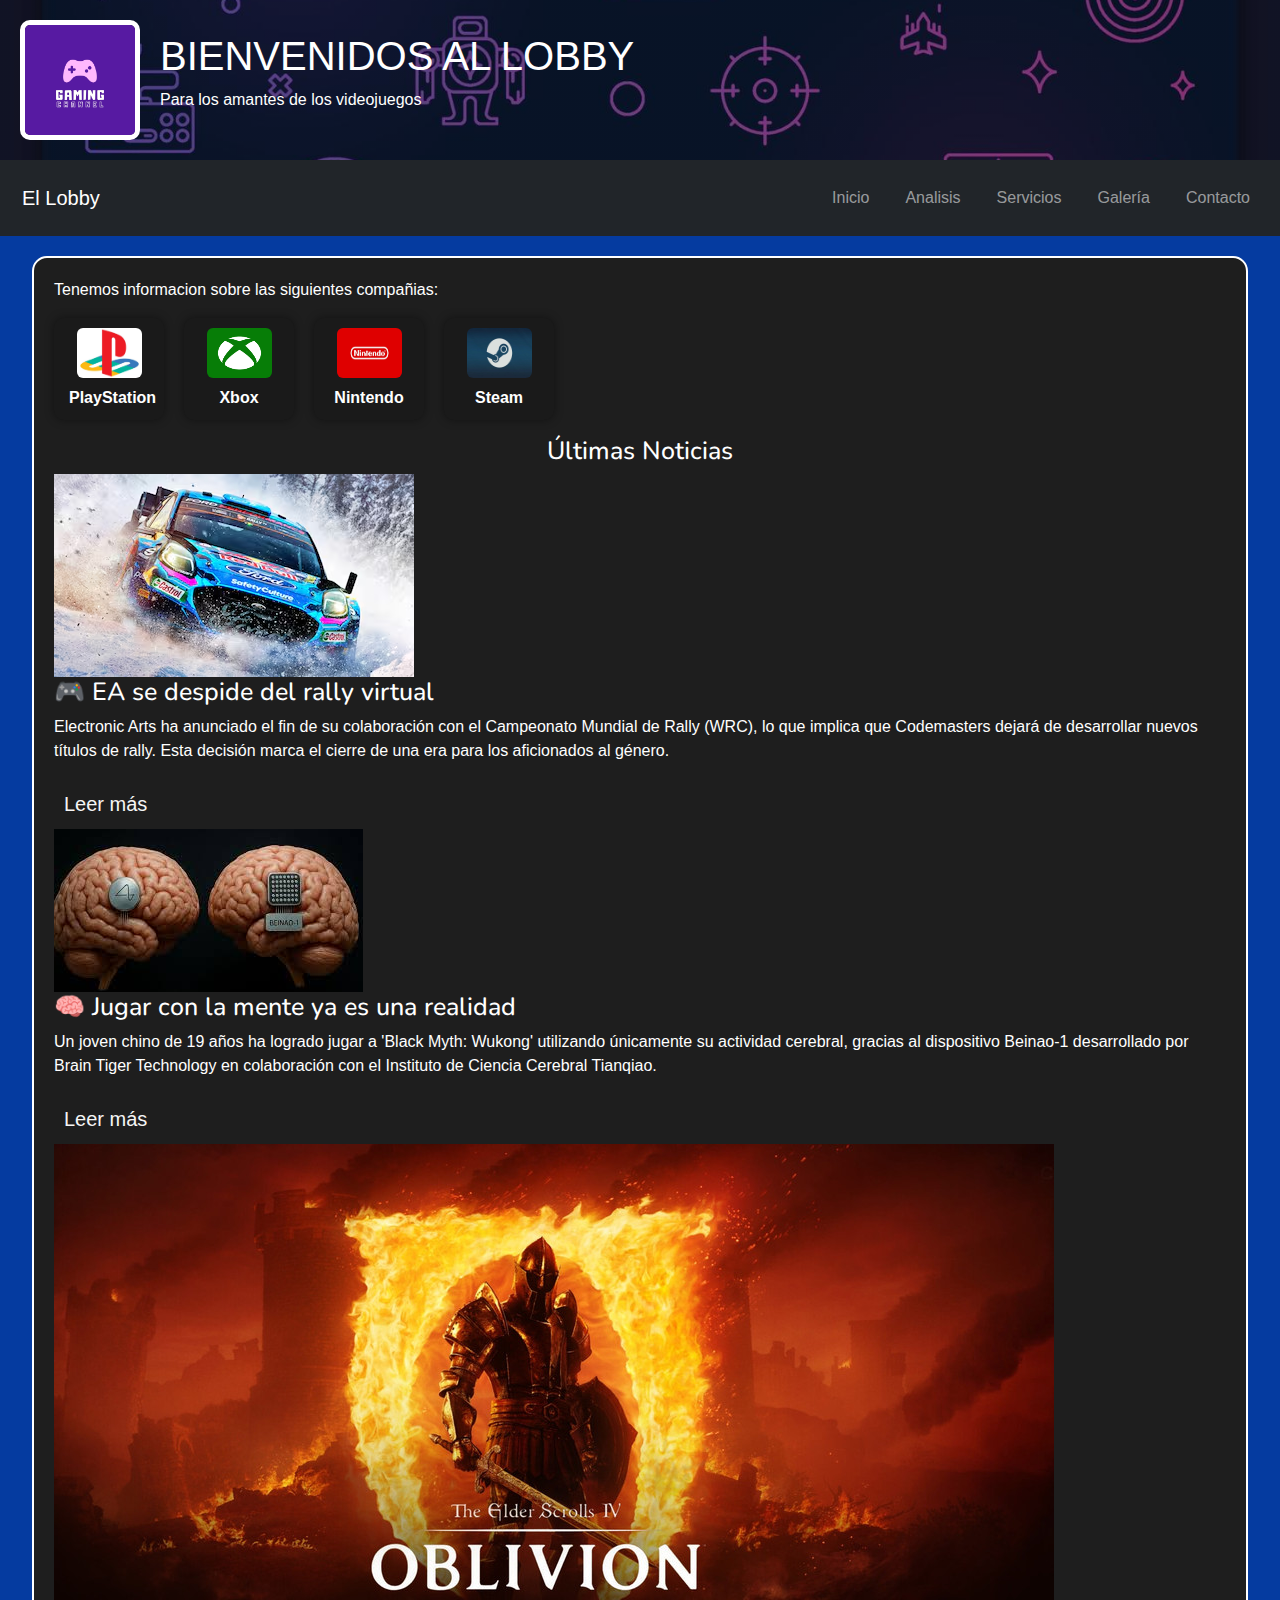
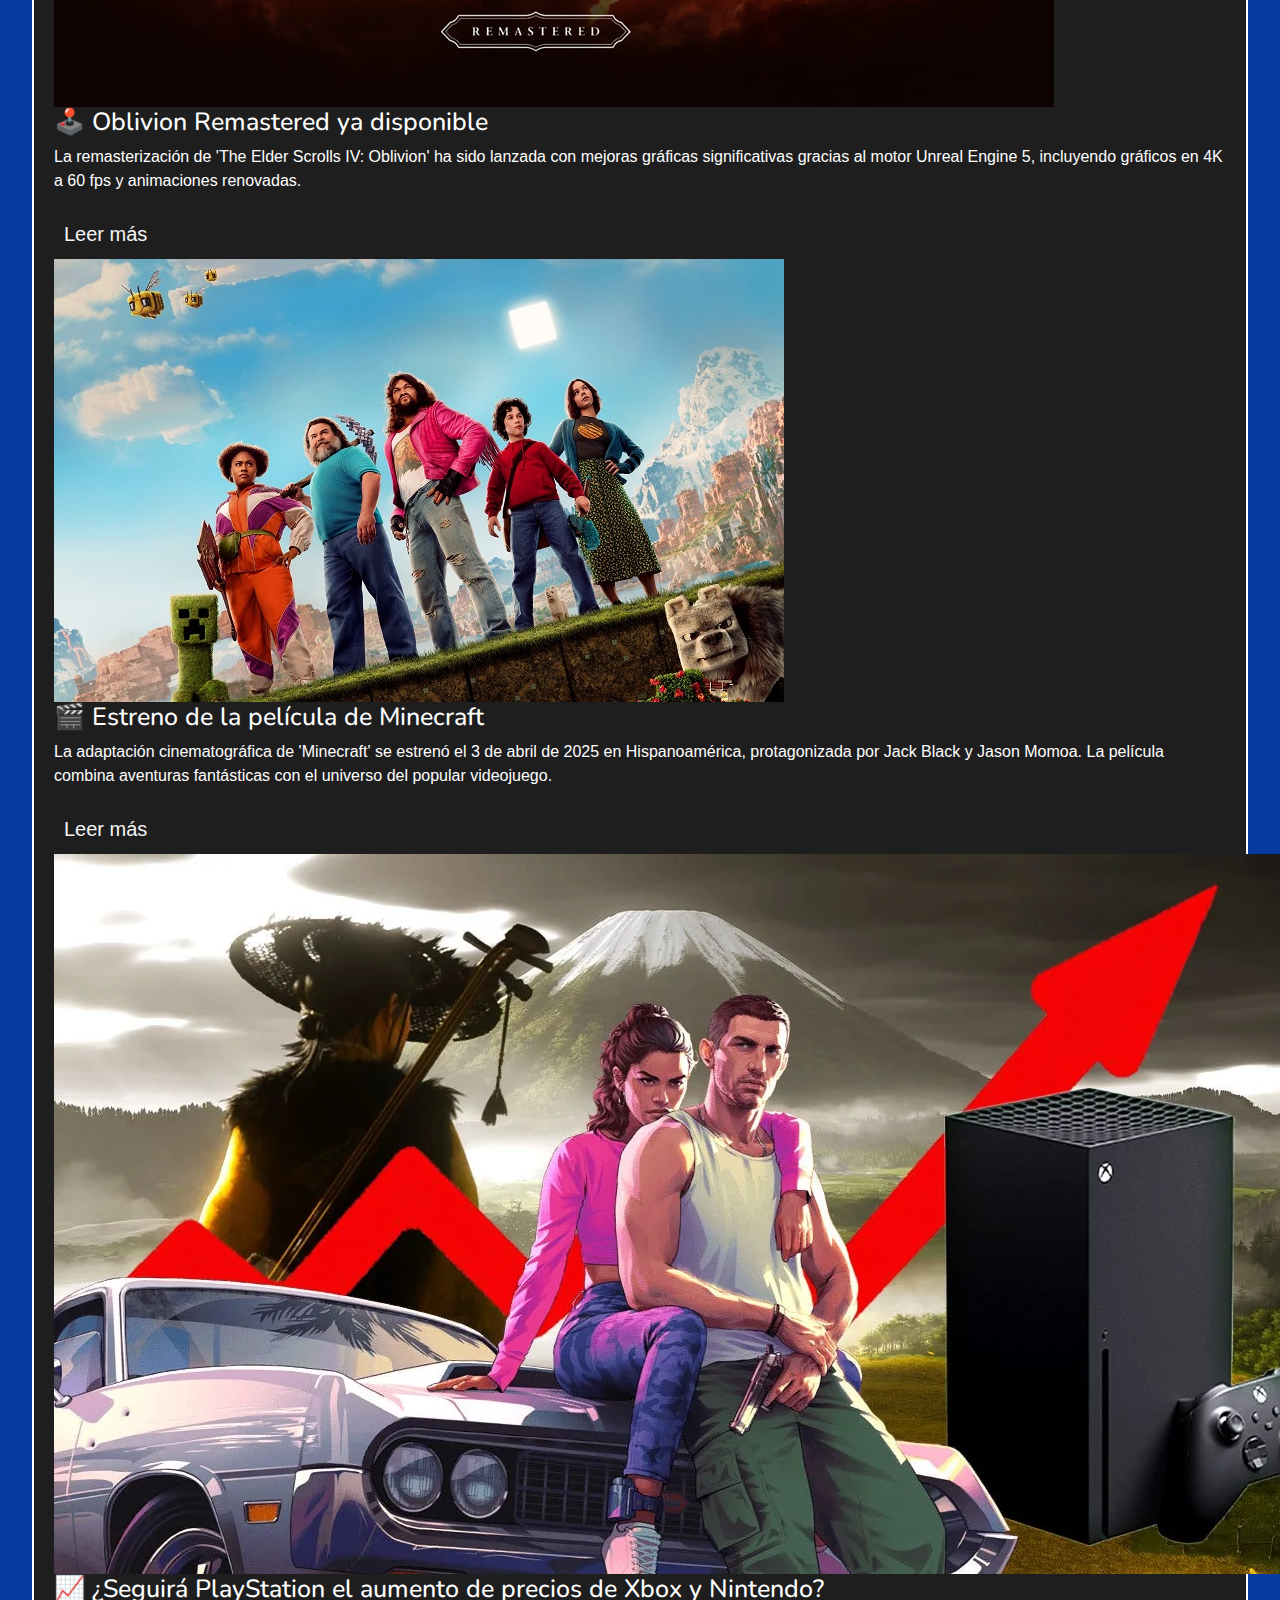
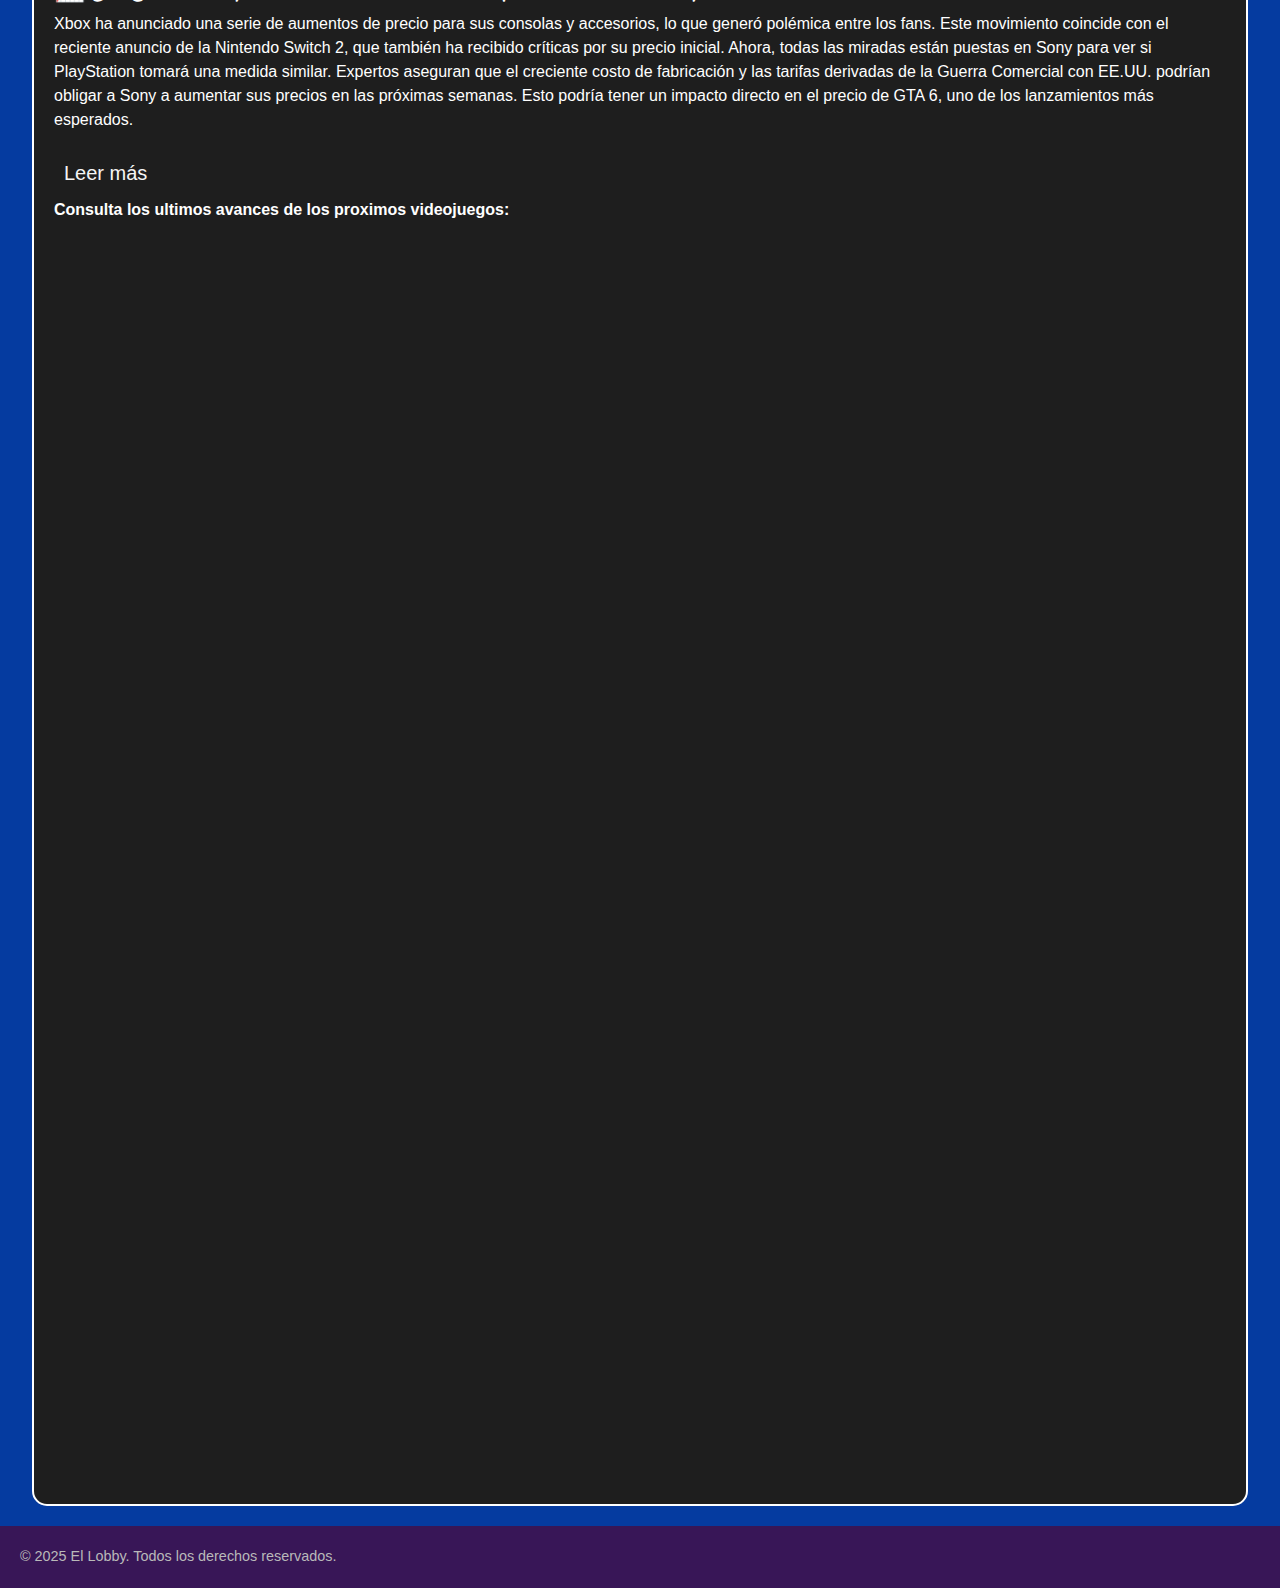
<file: index.html>
<!DOCTYPE html>
<html lang="en">

<head>
    <meta charset="UTF-8">
    <meta name="viewport" content="width=device-width, initial-scale=1.0">
    <link rel="preconnect" href="https://fonts.googleapis.com">
    <link rel="preconnect" href="https://fonts.gstatic.com" crossorigin>

    <link href="https://fonts.googleapis.com/css2?family=Nunito:ital,wght@0,200..1000;1,200..1000&family=Poppins:ital,wght@0,100;0,200;0,300;0,400;0,500;0,600;0,700;0,800;0,900;1,100;1,200;1,300;1,400;1,500;1,600;1,700;1,800;1,900&family=Share+Tech&display=swap" rel="stylesheet">

    <link href="https://cdn.jsdelivr.net/npm/bootstrap@5.3.2/dist/css/bootstrap.min.css" rel="stylesheet"> <!-- USO DEL BOOTSTRAP -->

    <link rel="stylesheet" href="./estilos/style.css">
    <!-- metadatos -->
    <meta name="author" content="Matheo">

    <meta name="keywords" content="El Lobby, Lobby, Videojuegos, Noticias, Análisis, Servicios, Galería, Opiniones, Comunidad, Reseñas">

    <meta name="description" content="Este sitio web está dedicado a los amantes de los videojuegos, ofreciendo noticias actualizadas, 
    análisis detallados, una galería visual, opiniones de la comunidad y servicios exclusivos relacionados con el mundo gamer.">

    <meta property="og:title" content="El Lobby" />
    <meta property="og:url" content="https://preentregamatheoortiz.netlify.app/" />
    

    <title>Home - El Lobby</title>

</head>

<body>
 
    <header class="encabezadoPrincipal">

        <img class="logo" src="./imagenes/logo.webp" alt="logo de la pagina">
        <div class="introAnimada">
           <h1>BIENVENIDOS AL LOBBY</h1>
           <p>Para los amantes de los videojuegos</p>
        </div>

    </header>
    
    <header>
        <!-- USO DE NAVBAR DE BOOTSTRAP -->
        <nav class="navbar navbar-expand-lg navbar-dark bg-dark">
          <div class="container-fluid">
            <a class="navbar-brand" href="./index.html">El Lobby</a>
          <button class="navbar-toggler" type="button" data-bs-toggle="collapse" data-bs-target="#navbarNav" aria-controls="navbarNav" aria-expanded="false" aria-label="Toggle navigation">
            <span class="navbar-toggler-icon"></span>
          </button>
            <div class="collapse navbar-collapse" id="navbarNav">
                <ul class="navbar-nav ms-auto">
                    <li class="nav-item"><a class="nav-link" href="./index.html" >Inicio</a></li>
                    <li class="nav-item"><a class="nav-link" href="./html/analisis.html">Analisis</a></li>
                    <li class="nav-item"><a class="nav-link" href="./html/servicios.html">Servicios</a></li>
                    <li class="nav-item"><a class="nav-link" href="./html/galeria.html">Galería</a></li>
                    <li class="nav-item"><a class="nav-link" href="./html/contacto.html">Contacto</a></li>
               </ul>
           </div>
          </div>
       </nav>
    </header>

    <main class="contenidoPrincipal">


        <section>
            <p>Tenemos informacion sobre las siguientes compañias:</p>
            <!-- USO DEL GRID/FLEXBOX -->
            <ul class="compañiasGrid">
                <li><img src="./imagenes/playstationlogo.jpg" alt="Logo de PlayStation"> PlayStation</li>
                <li><img src="./imagenes/xboxlogo.png" alt="Logo de Xbox"> Xbox</li>
                <li><img src="./imagenes/nintendologo.webp" alt="Logo de Nintendo"> Nintendo</li>
                <li><img src="./imagenes/steamlogo.webp" alt=" Logo de Steam"> Steam</li>
            </ul>
        </section>
        <section>
            
            <h2 class="fuenteTitulo">Últimas Noticias</h2>
            
            <div class="noticiaMain">
                <img src="./imagenes/noticia1.avif" alt="Noticia Ea se despide del Rally virtual" class="imgNoticia">
                <h3 class="fuenteTitulo">🎮 EA se despide del rally virtual</h3>
                <p>Electronic Arts ha anunciado el fin de su colaboración con el Campeonato Mundial de Rally (WRC), lo
                    que implica que Codemasters dejará de desarrollar nuevos títulos de rally. Esta decisión marca el
                    cierre de una era para los aficionados al género.</p>
                <a href="https://as.com/meristation/noticias/adios-a-wrc-electronic-arts-rompe-con-el-rally-virtual-y-deja-huerfanos-a-los-fans-de-codemasters-n/"
                    target="_blank">Leer más</a>
            </div>
            <div class="noticiaMain">
                <img src="./imagenes/noticia2.jpeg" alt="Noticia Jugar con la mente" class="imgNoticia">
                <h3 class="fuenteTitulo">🧠 Jugar con la mente ya es una realidad</h3>
                <p>Un joven chino de 19 años ha logrado jugar a 'Black Myth: Wukong' utilizando únicamente su actividad
                    cerebral, gracias al dispositivo Beinao-1 desarrollado por Brain Tiger Technology en colaboración
                    con el Instituto de Ciencia Cerebral Tianqiao.</p>
                <a href="https://as.com/meristation/noticias/ya-puedes-jugar-a-black-myth-wukong-con-la-mente-y-elon-musk-tiene-mucha-culpa-de-ello-n/"
                    target="_blank">Leer más</a>
            </div>
            <div class="noticiaMain">
                <img src="./imagenes/noticia3.jpg" alt="Noticia Oblivion Remastered" class="imgNoticia">
                <h3 class="fuenteTitulo">🕹️ Oblivion Remastered ya disponible</h3>
                <p>La remasterización de 'The Elder Scrolls IV: Oblivion' ha sido lanzada con mejoras gráficas
                    significativas gracias al motor Unreal Engine 5, incluyendo gráficos en 4K a 60 fps y animaciones
                    renovadas.</p>
                <a href="https://cadenaser.com/cmadrid/2025/04/30/oblivion-remastered-mucho-mas-que-un-lavado-de-cara-a-un-legendario-juego-de-rol-ser-madrid-sur/"
                    target="_blank">Leer más</a>
            </div>
            <div class="noticiaMain">
                <img src="./imagenes/noticia4.jpg" alt="Noticia Pelicula de Minecraft" class="imgNoticia">
                <h3 class="fuenteTitulo">🎬 Estreno de la película de Minecraft</h3>
                <p>La adaptación cinematográfica de 'Minecraft' se estrenó el 3 de abril de 2025 en Hispanoamérica,
                    protagonizada por Jack Black y Jason Momoa. La película combina aventuras fantásticas con el
                    universo del popular videojuego.</p>
                <a href="https://es.wikipedia.org/wiki/Una_pel%C3%ADcula_de_Minecraft" target="_blank">Leer más</a>
            </div>
            <div class="noticiaMain">
                <img src="./imagenes/noticia5.webp" alt="Noticia Aumento de Precio en Consolas" class="imgNoticia">
                <h3 class="fuenteTitulo">📈 ¿Seguirá PlayStation el aumento de precios de Xbox y Nintendo?</h3>
                Xbox ha anunciado una serie de aumentos de precio para sus consolas y accesorios, lo que generó polémica
                entre los fans.
                Este movimiento coincide con el reciente anuncio de la Nintendo Switch 2, que también ha recibido
                críticas por su precio inicial. Ahora, todas las miradas están puestas en Sony para ver si PlayStation
                tomará una medida similar.
                Expertos aseguran que el creciente costo de fabricación y las tarifas derivadas de la Guerra Comercial
                con EE.UU. podrían obligar a Sony a aumentar sus precios en las próximas semanas. Esto podría tener un
                impacto directo en el precio de GTA 6, uno de los lanzamientos más esperados.</p>
                <a href="https://www.google.com/search?q=aumento+precios+playstation+2025" target="_blank">Leer más</a>
            </div>

        </section>

        
        <p class="textoConsulta">Consulta los ultimos avances de los proximos videojuegos:</p>
        <div class="videosGrid">
            <div class="videosMain">
            <iframe src="https://www.youtube.com/embed/qOGnIJYRQ1o?si=Q0vyhQxygUPXvigS" allowfullscreen></iframe>
            </div>
            <div class="videosMain">
            <iframe src="https://www.youtube.com/embed/iTHnyHgpMjI?si=vJTmVNi6dPcgYDhw" allowfullscreen></iframe>
            </div>
            <div class="videosMain">
            <iframe src="https://www.youtube.com/embed/VQRLujxTm3c?si=p5f1Q_MzpGzNlOtS" allowfullscreen></iframe>
            </div>
            <div class="videosMain">
            <iframe src="https://www.youtube.com/embed/Zcj9AzHv_l8?si=PFQ6HGSw38Bc0-mZ" allowfullscreen></iframe>
            </div>
            <div class="videosMain">
            <iframe src="https://www.youtube.com/embed/E6-XfqBTbuw?si=90xsfCgRAszLDeGI" allowfullscreen></iframe>
            </div>
            <div class="videosMain">
            <iframe src="https://www.youtube.com/embed/MT5m5NKtq-Q?si=KJcKtmE0NFi7Qkm1" allowfullscreen></iframe>   
            </div>
        </div>
    </main>

    <footer>
        <p>© 2025 El Lobby. Todos los derechos reservados.</p>
    </footer>

    <script src="https://cdn.jsdelivr.net/npm/bootstrap@5.3.2/dist/js/bootstrap.bundle.min.js"></script> <!-- USO DEL BOOTSTRAP -->

</body>

</html>
</file>
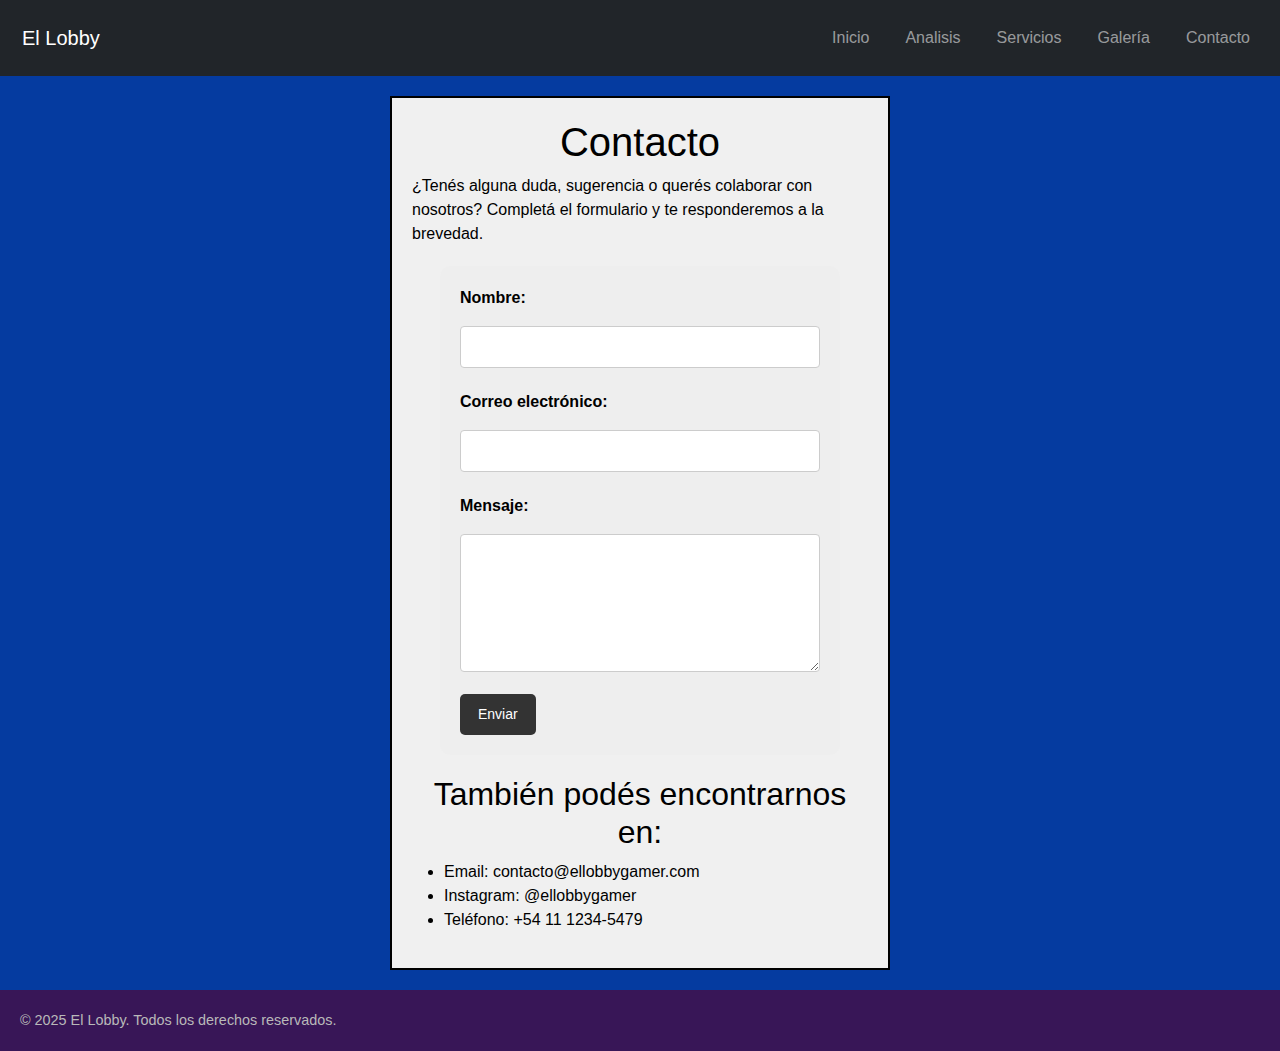
<file: html/contacto.html>
<!DOCTYPE html>
<html lang="en">
  <head>
    <meta charset="UTF-8" />
    <meta name="viewport" content="width=device-width, initial-scale=1.0" />
    <link href="https://cdn.jsdelivr.net/npm/bootstrap@5.3.2/dist/css/bootstrap.min.css" rel="stylesheet"> <!-- USO DEL BOOTSTRAP -->

    <!-- <link rel="stylesheet" href="/preentrega2_OrtizMatheo/estilos/style.css"> RUTA PARA GITHUB PAGES (SEGUN CHATGPT)-->  

    <link rel="stylesheet" href="../estilos/style.css">

    
    <title>Contacto - El Lobby</title>
  </head>
  <body>
    <header>
        <!-- USO DE NAVBAR DE BOOTSTRAP -->
        <nav class="navbar navbar-expand-lg navbar-dark bg-dark">
          <div class="container-fluid">
            <a class="navbar-brand" href="index.html">El Lobby</a>
          <button class="navbar-toggler" type="button" data-bs-toggle="collapse" data-bs-target="#navbarNav" aria-controls="navbarNav" aria-expanded="false" aria-label="Toggle navigation">
            <span class="navbar-toggler-icon"></span>
          </button>
            <div class="collapse navbar-collapse" id="navbarNav">
                <ul class="navbar-nav ms-auto">
                    <li class="nav-item"><a class="nav-link" href="../index.html" >Inicio</a></li>
                    <li class="nav-item"><a class="nav-link" href="../html/analisis.html">Analisis</a></li>
                    <li class="nav-item"><a class="nav-link" href="../html/servicios.html">Servicios</a></li>
                    <li class="nav-item"><a class="nav-link" href="../html/galeria.html">Galería</a></li>
                    <li class="nav-item"><a class="nav-link" href="../html/contacto.html">Contacto</a></li>
               </ul>
           </div>
          </div>
       </nav>
    </header>

    <main class="contactoMain">
      <h1>Contacto</h1>
      <p>
        ¿Tenés alguna duda, sugerencia o querés colaborar con nosotros? Completá
        el formulario y te responderemos a la brevedad.
      </p>

      <form action="#" method="post" class="formularioContacto">
        <label for="nombre">Nombre:</label>
        <input type="text" id="nombre" name="nombre" required />

        <label for="email">Correo electrónico:</label>
        <input type="email" id="email" name="email" required />

        <label for="mensaje">Mensaje:</label>
        <textarea id="mensaje" name="mensaje" rows="5" required></textarea>

        <button type="submit">Enviar</button>
      </form>

      <section class="infoExtraContacto">
        <h2>También podés encontrarnos en:</h2>
        <ul>
          <li>Email: contacto@ellobbygamer.com</li>
          <li>Instagram: @ellobbygamer</li>
          <li>Teléfono: +54 11 1234-5479</li>
        </ul>
      </section>
    </main>

    <footer>
        <p>© 2025 El Lobby. Todos los derechos reservados.</p>
    </footer>
    <script src="https://cdn.jsdelivr.net/npm/bootstrap@5.3.2/dist/js/bootstrap.bundle.min.js"></script> <!-- USO DEL BOOTSTRAP -->

  </body>
</html>
</file>
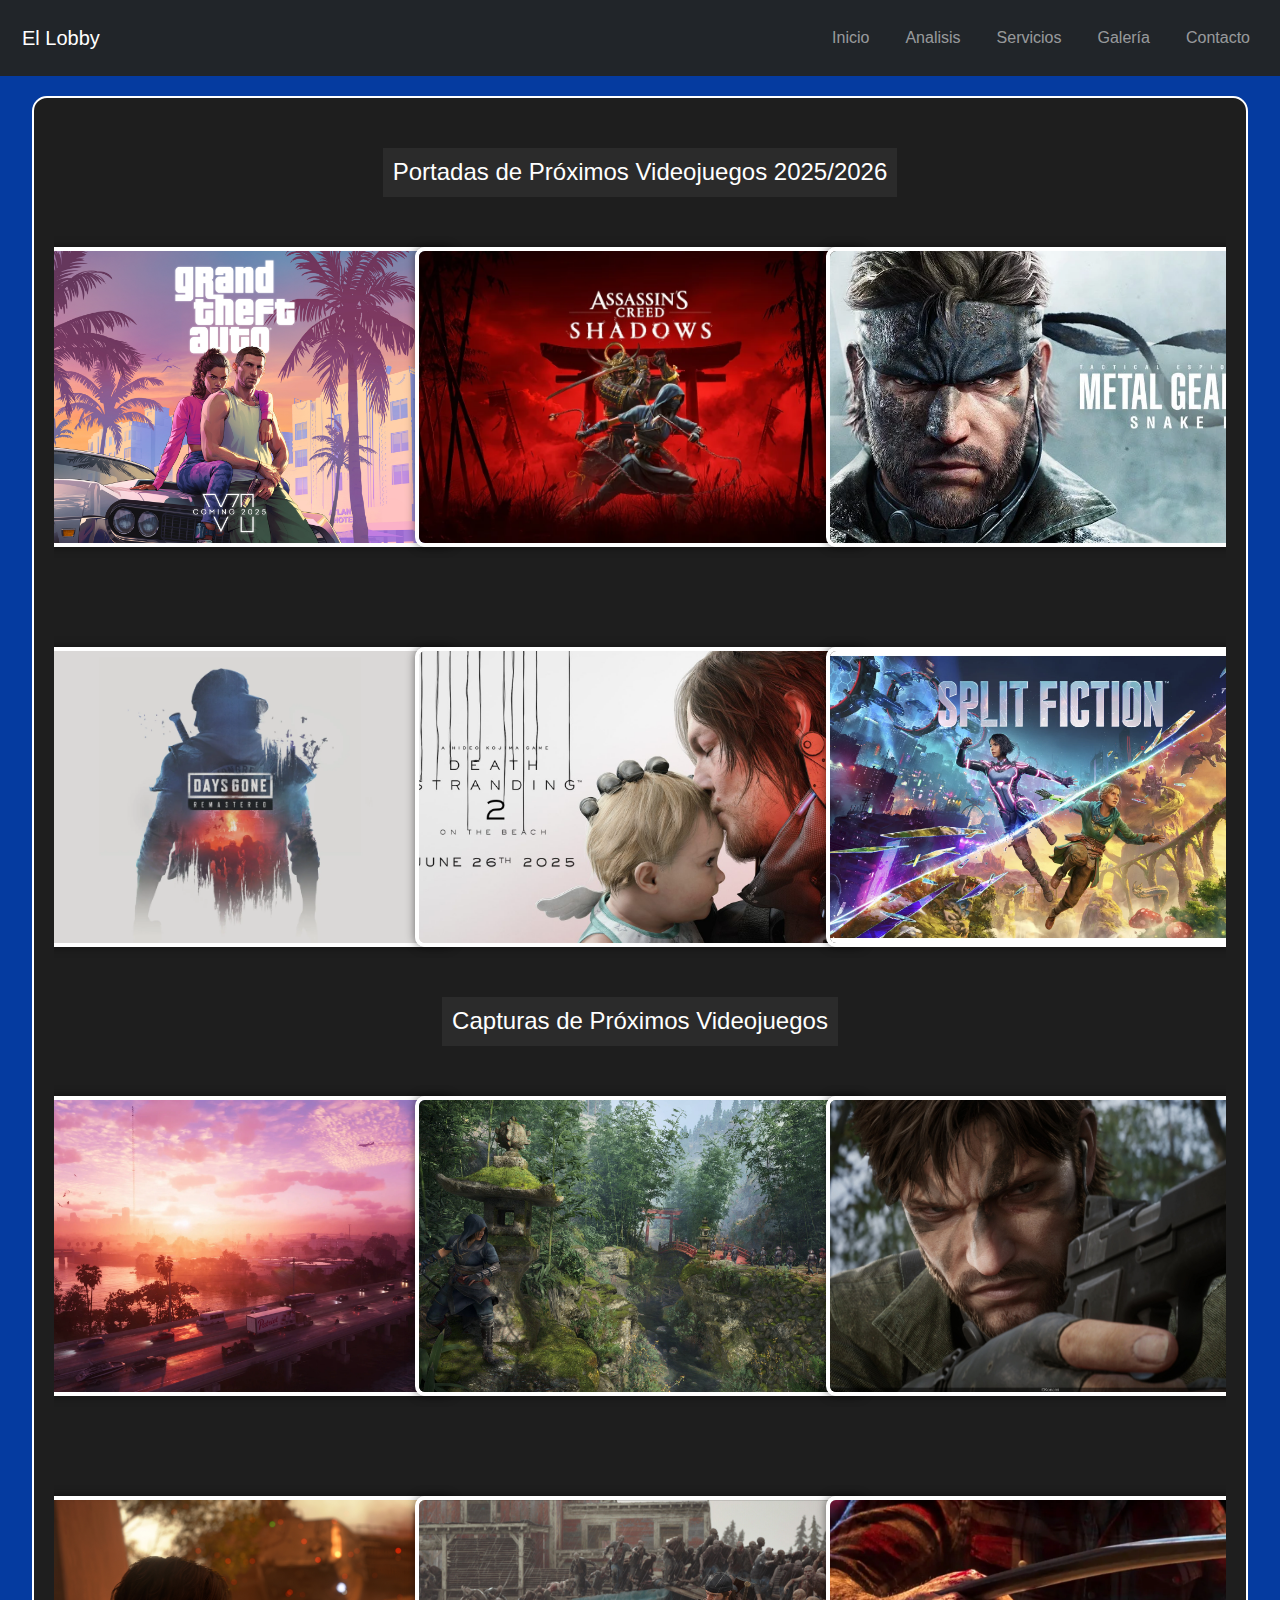
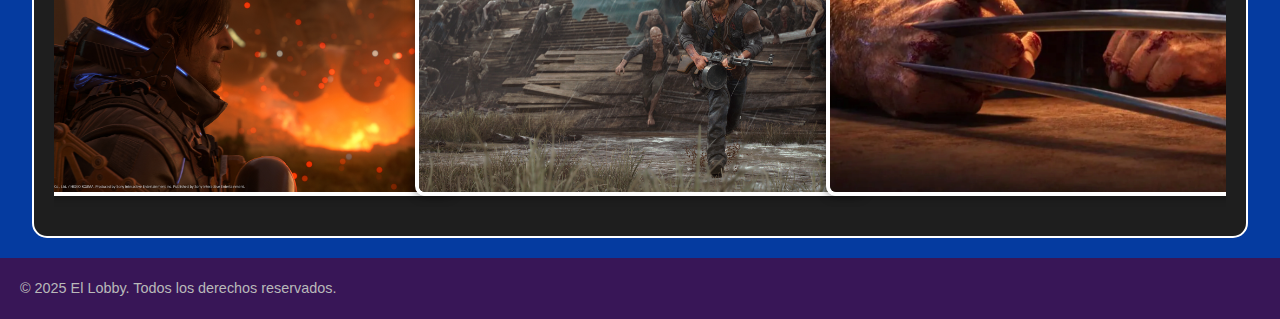
<file: html/galeria.html>
<!DOCTYPE html>
<html lang="es">
  <head>
    <meta charset="UTF-8" />
    <meta name="viewport" content="width=device-width, initial-scale=1.0" />
    <link href="https://cdn.jsdelivr.net/npm/bootstrap@5.3.2/dist/css/bootstrap.min.css" rel="stylesheet"> <!-- USO DEL BOOTSTRAP -->

    <!-- <link rel="stylesheet" href="/preentrega2_OrtizMatheo/estilos/style.css"> RUTA PARA GITHUB PAGES (SEGUN CHATGPT)-->  

    <link rel="stylesheet" href="../estilos/style.css">

    <title>Galería - El Lobby</title>
  </head>
  <body>
    <header>
        <!-- USO DE NAVBAR DE BOOTSTRAP -->
        <nav class="navbar navbar-expand-lg navbar-dark bg-dark">
          <div class="container-fluid">
            <a class="navbar-brand" href="index.html">El Lobby</a>
          <button class="navbar-toggler" type="button" data-bs-toggle="collapse" data-bs-target="#navbarNav" aria-controls="navbarNav" aria-expanded="false" aria-label="Toggle navigation">
            <span class="navbar-toggler-icon"></span>
          </button>
            <div class="collapse navbar-collapse" id="navbarNav">
                <ul class="navbar-nav ms-auto">
                    <li class="nav-item"><a class="nav-link" href="../index.html" >Inicio</a></li>
                    <li class="nav-item"><a class="nav-link" href="../html/analisis.html">Analisis</a></li>
                    <li class="nav-item"><a class="nav-link" href="../html/servicios.html">Servicios</a></li>
                    <li class="nav-item"><a class="nav-link" href="../html/galeria.html">Galería</a></li>
                    <li class="nav-item"><a class="nav-link" href="../html/contacto.html">Contacto</a></li>
               </ul>
           </div>
          </div>
       </nav>
    </header>

    <main class="contenidoMain">
      <section>
        <h1 class="portadasMain">Portadas de Próximos Videojuegos 2025/2026</h1>
        <div class="galeria-imagenes">
          <img src="../imagenes/juego1.jpg" alt="Videojuego 1"  />
          <img src="../imagenes/juego2.jpg" alt="Videojuego 2"  />
          <img src="../imagenes/juego3.webp" alt="Videojuego 3"  />
          <img src="../imagenes/juego4.webp" alt="Videojuego 4"  />
          <img src="../imagenes/juego5.jpg" alt="Videojuego 5"  />
          <img src="../imagenes/juego6.webp" alt="Videojuego 6">
        </div>
      </section>

      <section>
        <h2 class="capturasMain">Capturas de Próximos Videojuegos</h2>
        <div class="galeria-imagenes">
          <img src="../imagenes/captura1.webp" alt="Captura 1"  />
          <img src="../imagenes/captura2.webp" alt="Captura 2" />
          <img src="../imagenes/captura3.jpg" alt="Captura 3"  />
          <img src="../imagenes/captura4.jpg" alt="Captura 4"  />
          <img src="../imagenes/captura5.jpg" alt="Captura 4"  />
          <img src="../imagenes/captura6.jpg" alt="Captura 4" />
        </div>
      </section>
    </main>

    <footer>
        <p>© 2025 El Lobby. Todos los derechos reservados.</p>
    </footer>
    <script src="https://cdn.jsdelivr.net/npm/bootstrap@5.3.2/dist/js/bootstrap.bundle.min.js"></script> <!-- USO DEL BOOTSTRAP -->

  </body>
</html>
</file>
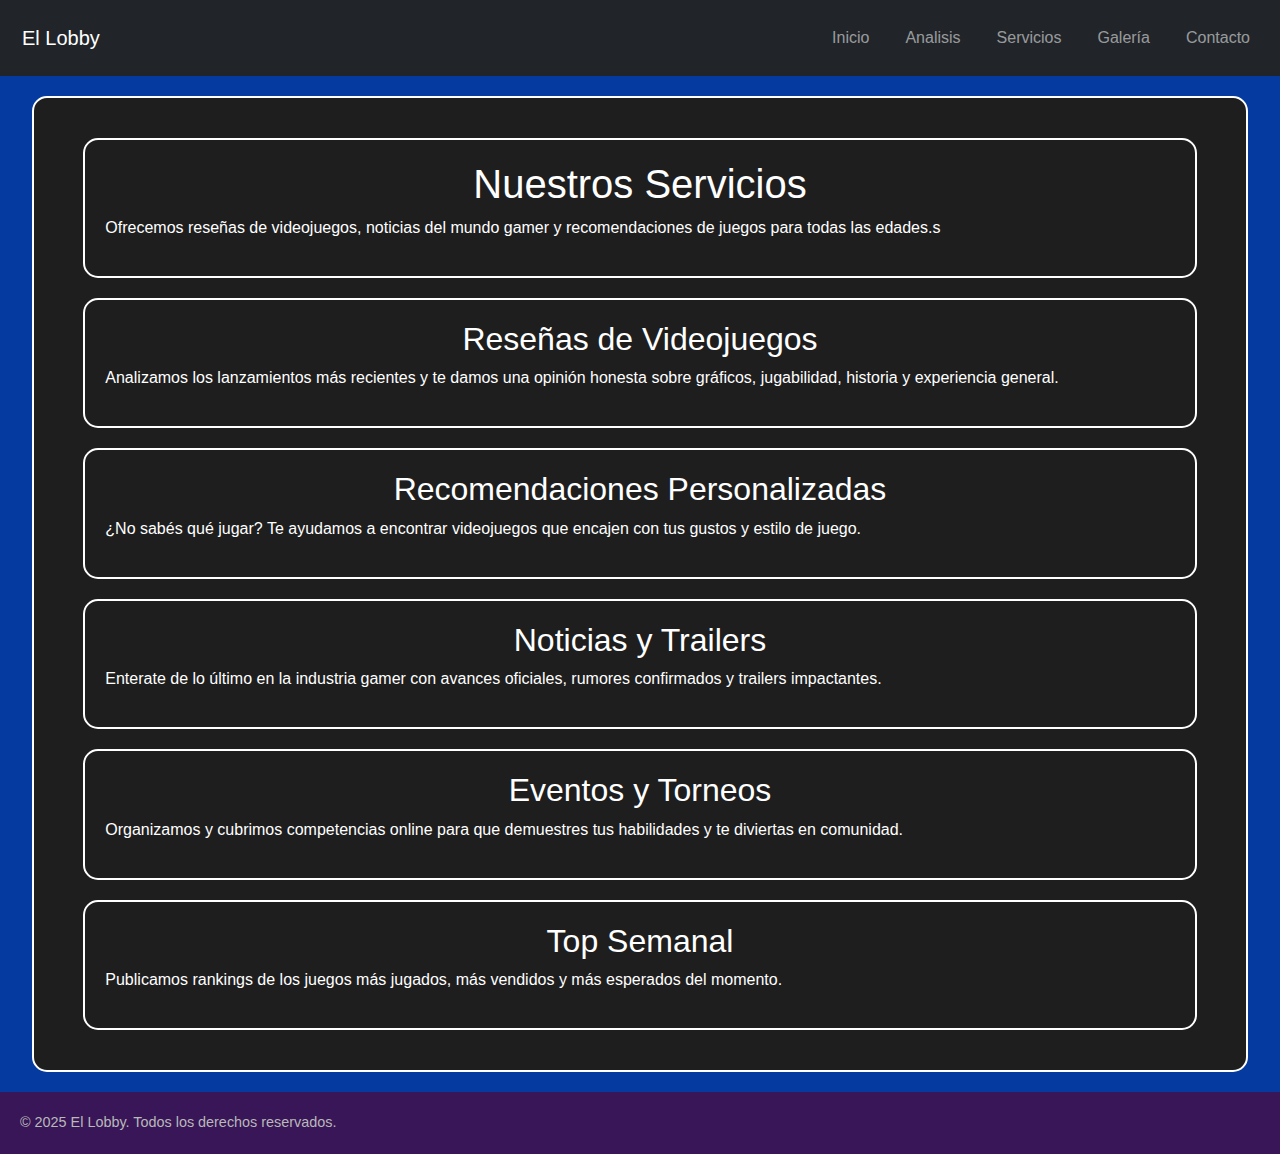
<file: html/servicios.html>
<!DOCTYPE html>
<html lang="en">
  <head>
    <meta charset="UTF-8" />
    <meta name="viewport" content="width=device-width, initial-scale=1.0" />
    <link href="https://cdn.jsdelivr.net/npm/bootstrap@5.3.2/dist/css/bootstrap.min.css" rel="stylesheet"> <!-- USO DEL BOOTSTRAP -->

    <!-- <link rel="stylesheet" href="/preentrega2_OrtizMatheo/estilos/style.css"> RUTA PARA GITHUB PAGES (SEGUN CHATGPT)--> 

    <link rel="stylesheet" href="../estilos/style.css">

    
    <title>Servicios - El Lobby</title>
  </head>
  <body>
       <header>
        <!-- USO DE NAVBAR DE BOOTSTRAP -->
        <nav class="navbar navbar-expand-lg navbar-dark bg-dark">
          <div class="container-fluid">
            <a class="navbar-brand" href="index.html">El Lobby</a>
          <button class="navbar-toggler" type="button" data-bs-toggle="collapse" data-bs-target="#navbarNav" aria-controls="navbarNav" aria-expanded="false" aria-label="Toggle navigation">
            <span class="navbar-toggler-icon"></span>
          </button>
            <div class="collapse navbar-collapse" id="navbarNav">
                <ul class="navbar-nav ms-auto">
                    <li class="nav-item"><a class="nav-link" href="../index.html" >Inicio</a></li>
                    <li class="nav-item"><a class="nav-link" href="../html/analisis.html">Analisis</a></li>
                    <li class="nav-item"><a class="nav-link" href="../html/servicios.html">Servicios</a></li>
                    <li class="nav-item"><a class="nav-link" href="../html/galeria.html">Galería</a></li>
                    <li class="nav-item"><a class="nav-link" href="../html/contacto.html">Contacto</a></li>
               </ul>
           </div>
          </div>
       </nav>
    </header>
    <!-- Sigo pensando como mejorar esta parte, Incluyendo imagenes -->
    
 
    <main class="contenidoMain">
      <section class="servicioMain">
      <h1>Nuestros Servicios</h1>
      <p>
        Ofrecemos reseñas de videojuegos, noticias del mundo gamer y
        recomendaciones de juegos para todas las edades.s
      </p>
      </section>

      <section class="servicioMain">
        <h2>Reseñas de Videojuegos</h2>
        <p>
          Analizamos los lanzamientos más recientes y te damos una opinión
          honesta sobre gráficos, jugabilidad, historia y experiencia general.
        </p>
      </section>

      <section class="servicioMain">
        <h2>Recomendaciones Personalizadas</h2>
        <p>
          ¿No sabés qué jugar? Te ayudamos a encontrar videojuegos que encajen
          con tus gustos y estilo de juego.
        </p>
      </section>

      <section class="servicioMain">
        <h2>Noticias y Trailers</h2>
        <p>
          Enterate de lo último en la industria gamer con avances oficiales,
          rumores confirmados y trailers impactantes.
        </p>
      </section>

      <section class="servicioMain">
        <h2>Eventos y Torneos</h2>
        <p>
          Organizamos y cubrimos competencias online para que demuestres tus
          habilidades y te diviertas en comunidad.
        </p>
      </section>

      <section class="servicioMain">
        <h2>Top Semanal</h2>
        <p>
          Publicamos rankings de los juegos más jugados, más vendidos y más
          esperados del momento.
        </p>
      </section>
    </main>

    <footer>
      <p>© 2025 El Lobby. Todos los derechos reservados.</p>
    </footer>
    <script src="https://cdn.jsdelivr.net/npm/bootstrap@5.3.2/dist/js/bootstrap.bundle.min.js"></script> <!-- USO DEL BOOTSTRAP -->

  </body>
</html>
</file>
<file: estilos/style.css>
@charset "UTF-8";
body {
  background-color: #053ba0;
  color: #000000;
  font-family: Arial, sans-serif;
  margin: 0;
  padding: 0;
}

a {
  color: #f5f5f5;
  text-decoration: none;
  font-size: 20px;
  display: inline-block;
  margin: 10px;
}
a:hover {
  text-decoration: underline;
}

.logo {
  width: 100px;
  border-radius: 10px;
}

h1, h2 {
  text-align: center;
}

p {
  text-align: left;
}

.fuenteTitulo {
  color: white;
  font-size: 25px;
  font-family: "Nunito", sans-serif;
}

.encabezadoPrincipal {
  display: flex;
  align-items: center;
  justify-content: flex-start;
  gap: 20px;
  background: linear-gradient(rgba(0, 0, 0, 0.4), rgba(0, 0, 0, 0.4)), url("/imagenes/banner.jpg") center/cover no-repeat;
  color: #ffffff;
  padding: 20px;
}
.encabezadoPrincipal img {
  border: 5px solid #ffffff;
  width: 120px;
  border-radius: 10px;
}

.textoEncabezado {
  text-align: left;
}

.encabezadoUl {
  background-color: #381657;
  color: white;
  text-align: center;
  padding: 20px;
}
.encabezadoUl ul {
  list-style: none;
  padding: 0;
  margin: 0;
}
.encabezadoUl ul li {
  display: inline-block;
  background-color: #381657;
  padding: 10px 15px;
  margin: 5px;
  border: 2px solid #fff;
  border-radius: 5px;
}

.tituloPagina {
  font-size: 2rem;
  color: white;
  background-color: #1e1e1e;
  padding: 20px;
  margin: 20px auto;
}

.compañiasGrid {
  list-style: none;
  display: flex;
  flex-wrap: wrap;
  justify-content: left;
  gap: 20px;
  padding: 0;
}
.compañiasGrid li {
  background-color: #1a1a1a;
  color: white;
  padding: 10px 15px;
  border-radius: 10px;
  width: 110px;
  text-align: center;
  font-weight: bold;
  box-shadow: 0 0 10px rgba(0, 0, 0, 0.4);
}
.compañiasGrid li img {
  width: 65px;
  height: 50px;
  display: block;
  margin: 0 auto 8px;
  border-radius: 6px;
}

.textoConsulta {
  font-weight: bold;
  color: white;
  text-align: left;
  margin-bottom: 10px;
}

.contenidoPrincipal,
.contenidoMain,
.servicioMain {
  background-color: #1e1e1e;
  color: white;
  border: 2px solid white;
  width: 95%;
  max-width: 1800px;
  margin: 20px auto;
  padding: 20px;
  border-radius: 15px;
}

.portadasMain,
.capturasMain {
  font-size: 1.5rem;
  color: white;
  background-color: #2b2b2b;
  margin: 30px auto;
  padding: 10px;
  text-align: center;
  width: fit-content;
}

.imagenesMain {
  display: flex;
  justify-content: center;
  flex-wrap: wrap;
  gap: 20px;
  margin-top: 20px;
}
.imagenesMain img {
  width: 250px;
  height: auto;
  border: 4px solid #381657;
  border-radius: 10px;
}

.galeria-imagenes {
  display: grid;
  grid-template-columns: repeat(auto-fit, minmax(300px, 1fr));
  gap: 100px;
  justify-items: center;
  padding: 20px;
  width: 100%;
  box-sizing: border-box;
  overflow-x: hidden;
}
.galeria-imagenes img {
  width: 200%;
  max-width: 450px;
  height: 300px;
  object-fit: cover;
  border-radius: 10px;
  border: 4px solid white;
  box-shadow: 0 0 10px rgba(0, 0, 0, 0.5);
}

.formularioContacto {
  background-color: #eeeeee;
  border-radius: 10px;
  width: 90%;
  max-width: 400px;
  margin: 20px auto;
  padding: 20px;
  display: flex;
  flex-direction: column;
  gap: 12px;
}
.formularioContacto label {
  font-weight: bold;
  margin-bottom: 4px;
}
.formularioContacto input,
.formularioContacto textarea {
  width: 100%;
  padding: 8px;
  margin-bottom: 10px;
  border: 1px solid #ccc;
  border-radius: 4px;
}
.formularioContacto input:focus,
.formularioContacto textarea:focus {
  outline: none;
  border-color: #555;
  background-color: #fff;
}
.formularioContacto button {
  background-color: #333;
  color: white;
  border: none;
  padding: 10px 18px;
  font-size: 14px;
  border-radius: 5px;
  cursor: pointer;
  align-self: flex-start;
  transition: background-color 0.3s;
}
.formularioContacto button:hover {
  background-color: #555;
}

.contactoMain {
  background-color: #f0f0f0;
  color: black;
  width: 90%;
  max-width: 500px;
  border: 2px solid black;
  margin: 20px auto;
  padding: 20px;
}

.videosGrid {
  display: grid;
  grid-template-columns: repeat(auto-fit, minmax(400px, 1fr));
  gap: 20px;
  justify-items: center;
}

.videosMain {
  position: relative;
  width: 100%;
  padding-bottom: 66.6666666667%;
  height: 0;
  overflow: hidden;
  margin-bottom: 20px;
}
.videosMain iframe {
  position: absolute;
  top: 0;
  left: 0;
  width: 100%;
  height: 100%;
  border: none;
}

.contenedor-analisis {
  display: grid;
  grid-template-columns: 1fr;
  gap: 20px;
  padding: 20px;
}

.analisisItem {
  display: flex;
  background-color: #1e1e1e;
  color: white;
  border: 2px solid #444;
  border-radius: 12px;
  padding: 20px;
  gap: 20px;
  align-items: center;
  box-shadow: 0 0 10px rgba(0, 0, 0, 0.4);
}
.analisisItem .imgAnalisis {
  width: 250px;
  height: auto;
  border-radius: 10px;
  box-shadow: 0 0 8px rgba(0, 0, 0, 0.5);
}
.analisisItem .textoAnalisis {
  flex: 1;
}
.analisisItem .textoAnalisis h2 {
  color: #90cdf4;
  margin-bottom: 10px;
}

.opinionesSeccion {
  background-color: #1a1a1a;
  color: white;
  margin: 30px auto;
  padding: 30px;
  width: 90%;
  max-width: 900px;
  border-radius: 10px;
  box-shadow: 0 0 10px rgba(0, 0, 0, 0.4);
}
.opinionesSeccion h2 {
  text-align: center;
  color: #f9a825;
  margin-bottom: 20px;
}
.opinionesSeccion blockquote {
  font-style: italic;
  background-color: #2a2a2a;
  padding: 15px;
  border-left: 4px solid #f9a825;
  margin-bottom: 15px;
  border-radius: 6px;
}

footer {
  background-color: #381657;
  color: #b9b9b9;
  text-align: center;
  padding: 20px;
}
footer p {
  font-size: 0.9rem;
  margin: 0;
}

@media (max-width: 768px) {
  .galeria-imagenes {
    grid-template-columns: repeat(2, 1fr);
  }
}
@media (max-width: 480px) {
  .galeria-imagenes {
    grid-template-columns: 1fr;
  }
}

/*# sourceMappingURL=style.css.map */
</file>
